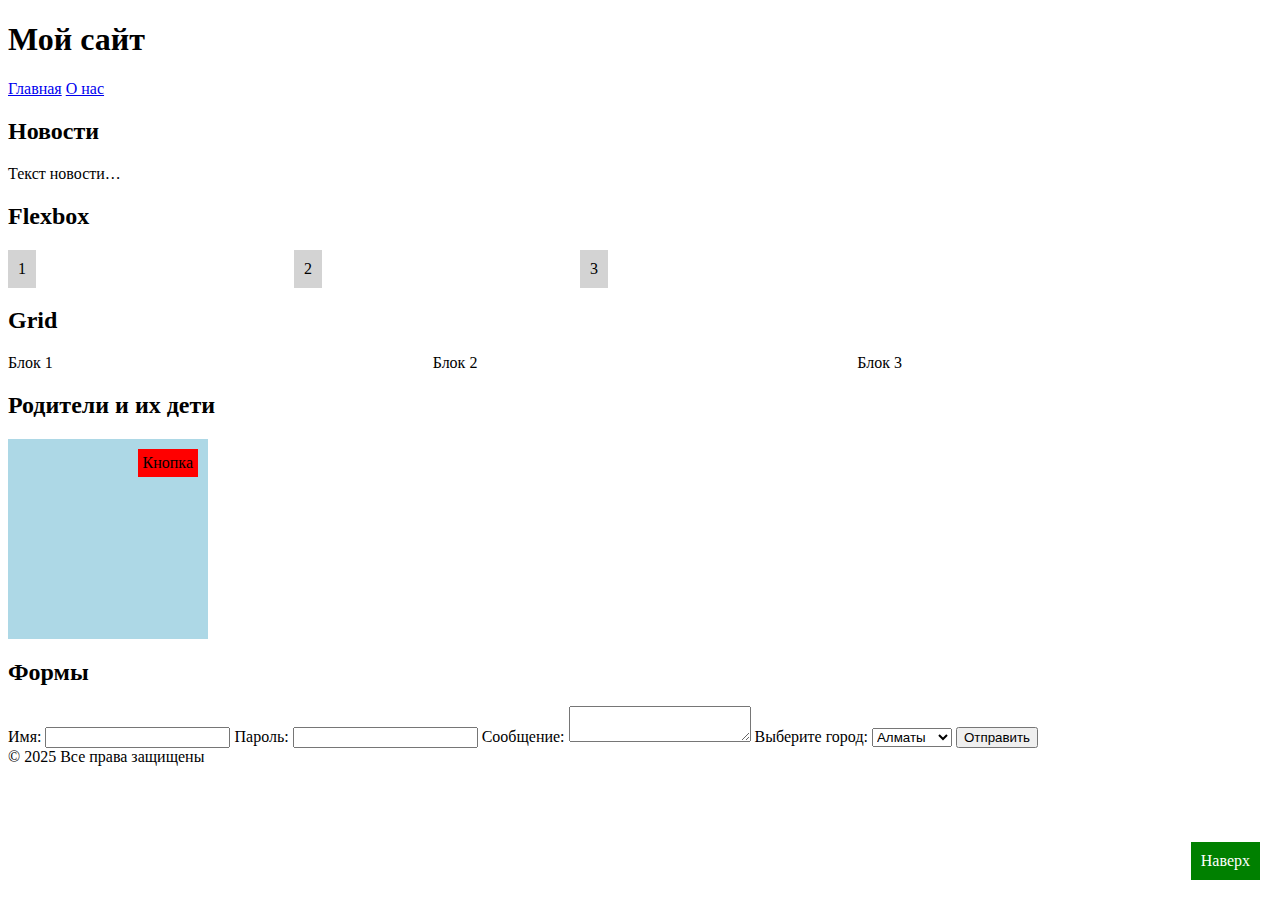
<file: Html + css base/index.html>
<!DOCTYPE html>
<html lang="en">
<head>
  <meta charset="UTF-8">
  <meta name="viewport" content="width=device-width, initial-scale=1.0">
  <title>Document</title>
  <link rel="stylesheet" href="style.css">
</head>
<body>
  <header>
  <h1>Мой сайт</h1>
</header>

<nav>
  <a href="#">Главная</a>
  <a href="#">О нас</a>
</nav>

<main>
  <section>
    <h2>Новости</h2>
    <p>Текст новости…</p>
  </section>
  <section>
    <h2>Flexbox</h2>
    <div class="container">
      <div class="item">1</div>
      <div class="item">2</div>
      <div class="item">3</div>
    </div>
  </section>

  <section>
    <h2>Grid</h2>
    <div class="grid">
      <div>Блок 1</div>
      <div>Блок 2</div>
      <div>Блок 3</div>
    </div>
  </section>
  <section>
    <h2>Родители и их дети</h2>
    <div class="parent">
      <div class="child">Кнопка</div>
    </div>
    <div class="fixed-btn">Наверх</div>

  </section>
  <section>
    <h2>Формы</h2>
    <form>
  <label>Имя:
    <input type="text" />
  </label>

  <label>Пароль:
    <input type="password" />
  </label>

  <label>Сообщение:
    <textarea></textarea>
  </label>

  <label>Выберите город:
    <select>
      <option>Алматы</option>
      <option>Астана</option>
      <option>Шымкент</option>
    </select>
  </label>

  <button type="submit">Отправить</button>
</form>


  </section>

</main>

<footer>
  © 2025 Все права защищены
</footer>
</body>
</html>
</file>
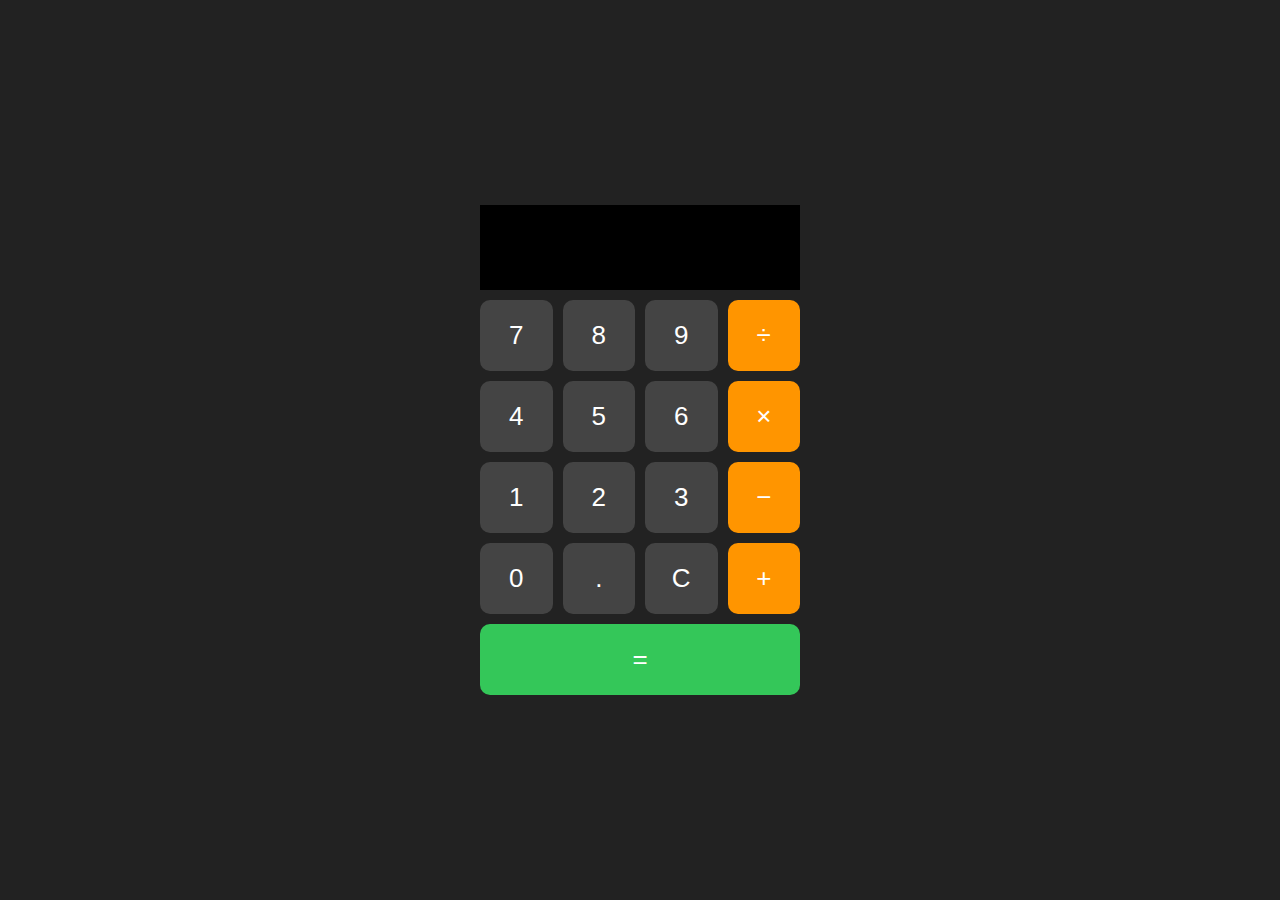
<file: Java Script base/Mini Projects/Calcualtor v2/index.html>
<!DOCTYPE html>
<html lang="en">
<head>
    <meta charset="UTF-8" />
    <meta name="viewport" content="width=device-width, initial-scale=1.0" />
    <title>Calculator</title>
    <link rel="stylesheet" href="style.css" />
</head>
<body>

<div class="calculator">
    <input id="display" type="text" disabled>

    <div class="buttons">
        <button data-key="7">7</button>
        <button data-key="8">8</button>
        <button data-key="9">9</button>
        <button data-key="/" class="op">÷</button>

        <button data-key="4">4</button>
        <button data-key="5">5</button>
        <button data-key="6">6</button>
        <button data-key="*" class="op">×</button>

        <button data-key="1">1</button>
        <button data-key="2">2</button>
        <button data-key="3">3</button>
        <button data-key="-" class="op">−</button>

        <button data-key="0">0</button>
        <button data-key=".">.</button>
        <button data-action="clear">C</button>
        <button data-key="+" class="op">+</button>

        <button data-action="equals" class="equals">=</button>
    </div>

</div>

<script src="script.js"></script>
</body>
</html>
</file>
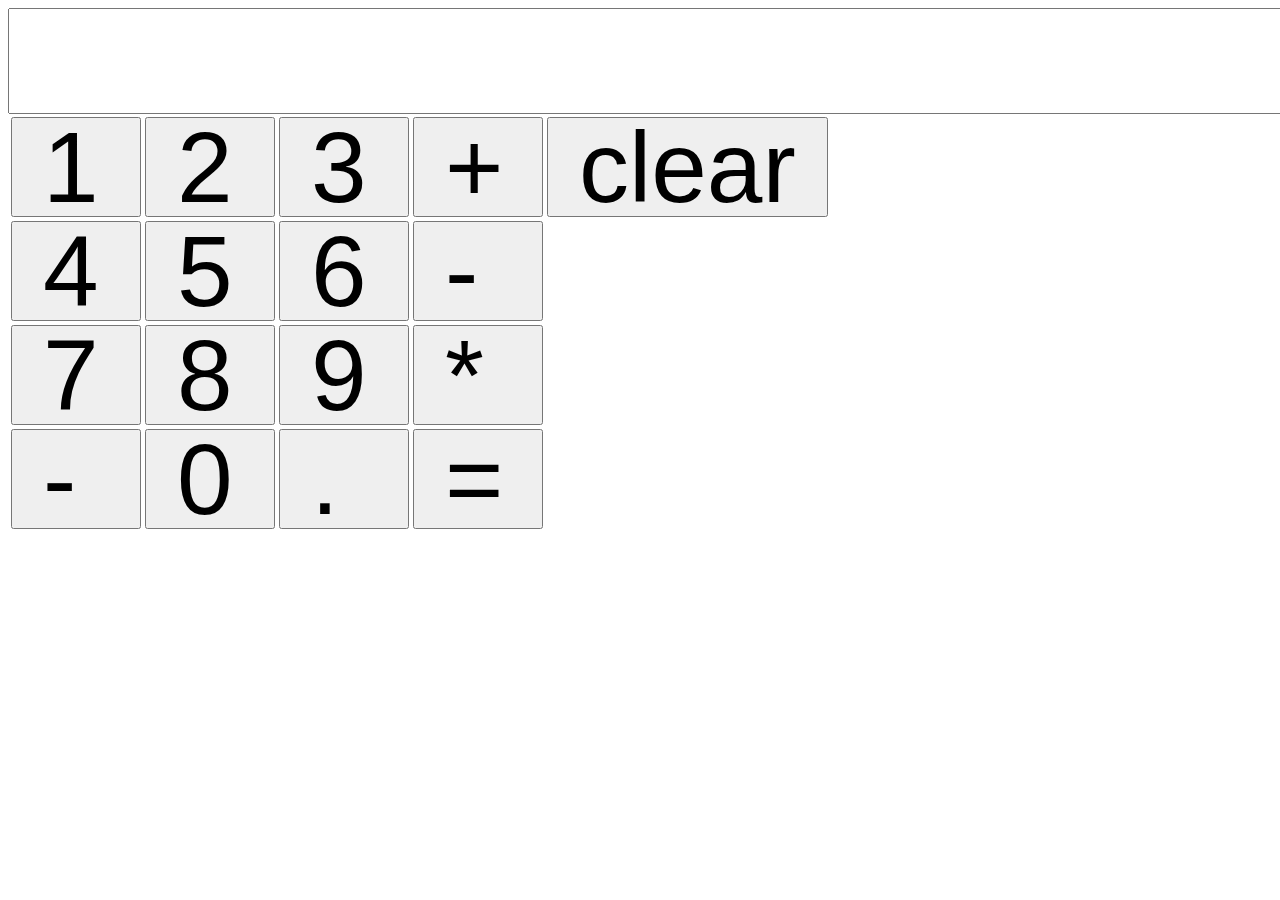
<file: Java Script base/Mini Projects/Calculator v1/index.html>
<!DOCTYPE html>
<html lang="en">
<head>
    <meta charset="UTF-8">
    <meta name="viewport" content="width=device-width, initial-scale=1.0">
    <title>Document</title>
    <link rel="stylesheet" href="style.css">
</head>
<body>
    <input id="out" type="text">
    <table>
    <tr>
        <td><button onclick="pressButton('1')">1</button></td>
        <td><button onclick="pressButton('2')">2</button></td>
        <td><button onclick="pressButton('3')">3</button></td>
        <td><button onclick="pressButton('+')">+</button></td>
        <td><button onclick="pressButton('c')">clear</button></td>
    </tr>
    <tr>
        <td><button onclick="pressButton('4')">4</button></td>
        <td><button onclick="pressButton('5')">5</button></td>
        <td><button onclick="pressButton('6')">6</button></td>
        <td><button onclick="pressButton('-')">-</button></td>
    </tr>
    <tr>
        <td><button onclick="pressButton('7')">7</button></td>
        <td><button onclick="pressButton('8')">8</button></td>
        <td><button onclick="pressButton('9')">9</button></td>
        <td><button onclick="pressButton('*')">*</button></td>
    </tr>
    <tr>
        <td><button onclick="pressButton('-')">-</button></td>
        <td><button onclick="pressButton('0')">0</button></td>
        <td><button onclick="pressButton('.')">.</button></td>
        <td><button onclick="pressButton('=')">=</button></td>
    </tr>
    </table>
    <script src="script.js"></script>
</body>
</html>
</file>
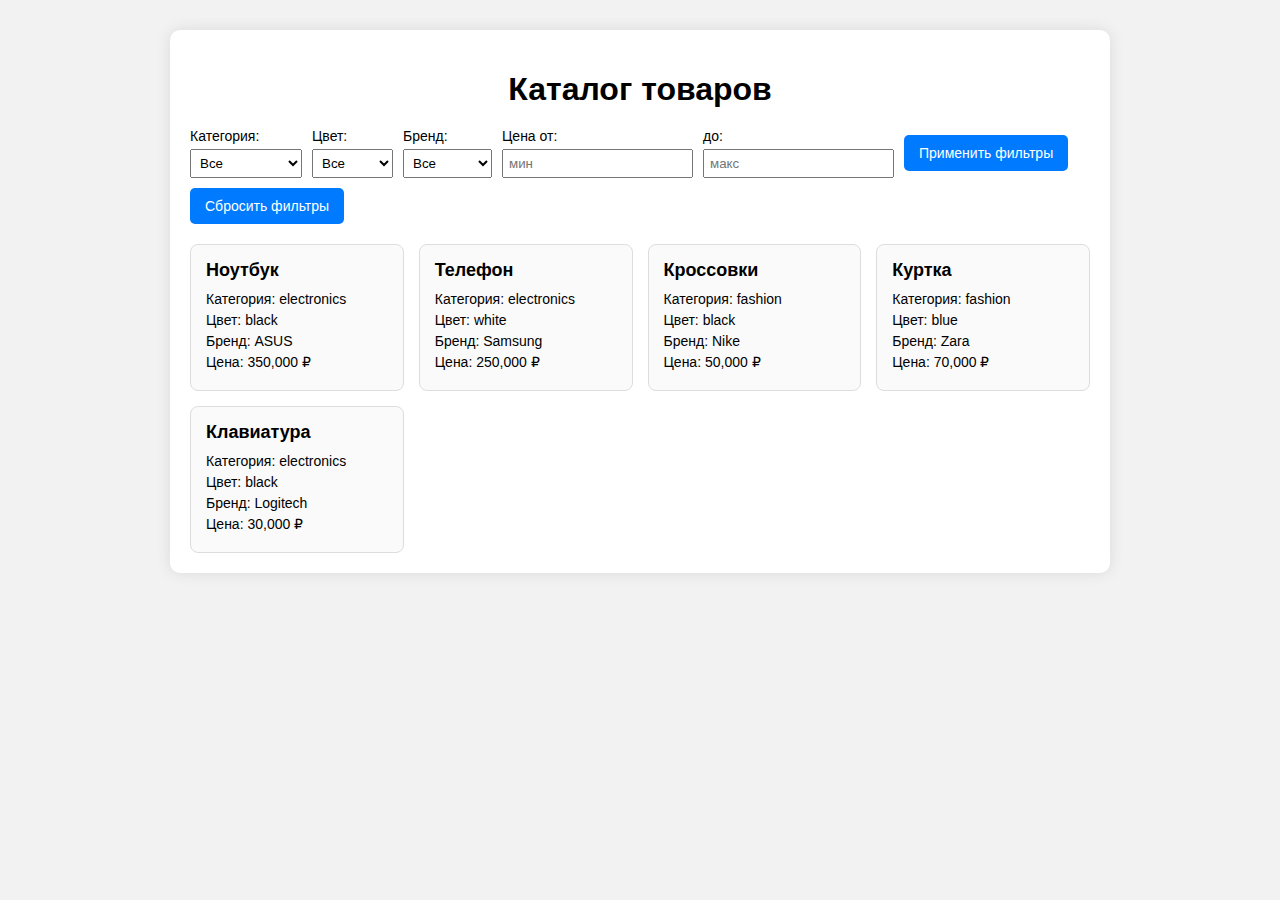
<file: Java Script base/Mini Projects/Filter v2/index.html>
<!DOCTYPE html>
<html lang="ru">
<head>
    <meta charset="UTF-8">
    <meta name="viewport" content="width=device-width, initial-scale=1.0">
    <title>Фильтр товаров</title>
    <link rel="stylesheet" href="style.css">
</head>
<body>

<div class="container">
    <h1>Каталог товаров</h1>

    <div class="filters">
        <label>
            Категория:
            <select id="categoryFilter">
                <option value="">Все</option>
                <option value="electronics">Электроника</option>
                <option value="fashion">Мода</option>
            </select>
        </label>

        <label>
            Цвет:
            <select id="colorFilter">
                <option value="">Все</option>
                <option value="black">Черный</option>
                <option value="white">Белый</option>
                <option value="blue">Синий</option>
            </select>
        </label>

        <label>
            Бренд:
            <select id="brandFilter">
                <option value="">Все</option>
                <option value="ASUS">ASUS</option>
                <option value="Samsung">Samsung</option>
                <option value="Nike">Nike</option>
                <option value="Zara">Zara</option>
                <option value="Logitech">Logitech</option>
            </select>
        </label>

        <label>
            Цена от:
            <input type="number" id="priceMin" placeholder="мин" min="0">
        </label>

        <label>
            до:
            <input type="number" id="priceMax" placeholder="макс" min="0">
        </label>

        <button id="applyFilters">Применить фильтры</button>
        <button id="clearFilters">Сбросить фильтры</button>
    </div>

    <div id="products" class="products"></div>
</div>

<script src="script.js"></script>
</body>
</html>
</file>
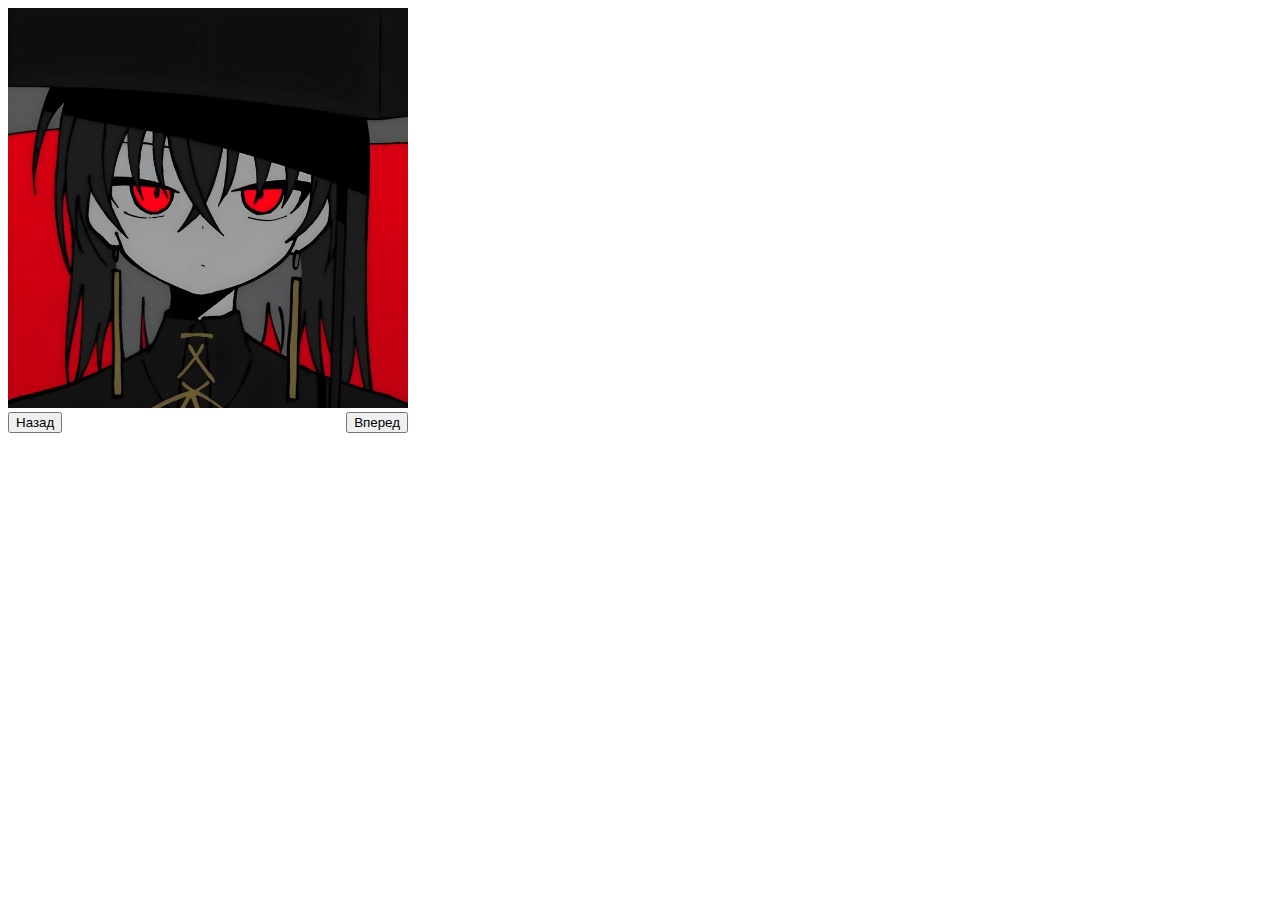
<file: Java Script base/Mini Projects/Slider v1/index.html>
<!DOCTYPE html>
<html lang="en">
<head>
    <meta charset="UTF-8">
    <meta name="viewport" content="width=device-width, initial-scale=1.0">
    <title>Document</title>
    <link rel="stylesheet" href="style.css">
</head>
<body>
    <div class="slider">
        <div class="slide"> <img src="./img/23127dcf77109e1fb2311de83a48621a.jpg" alt=""> </div>
        <div class="slide"><img src="./img/77.jpg " alt=""></div>
        <div class="slide"><img src="./img/af5c2dc9bdfc6bfbc14d613648576b63.jpg" alt=""></div>
        <div class="btn">
            <button id="prev">Назад</button>
            <button id="next">Вперед</button>
        </div>
    </div>
<script src="script.js"></script>
</body>
</html>
</file>
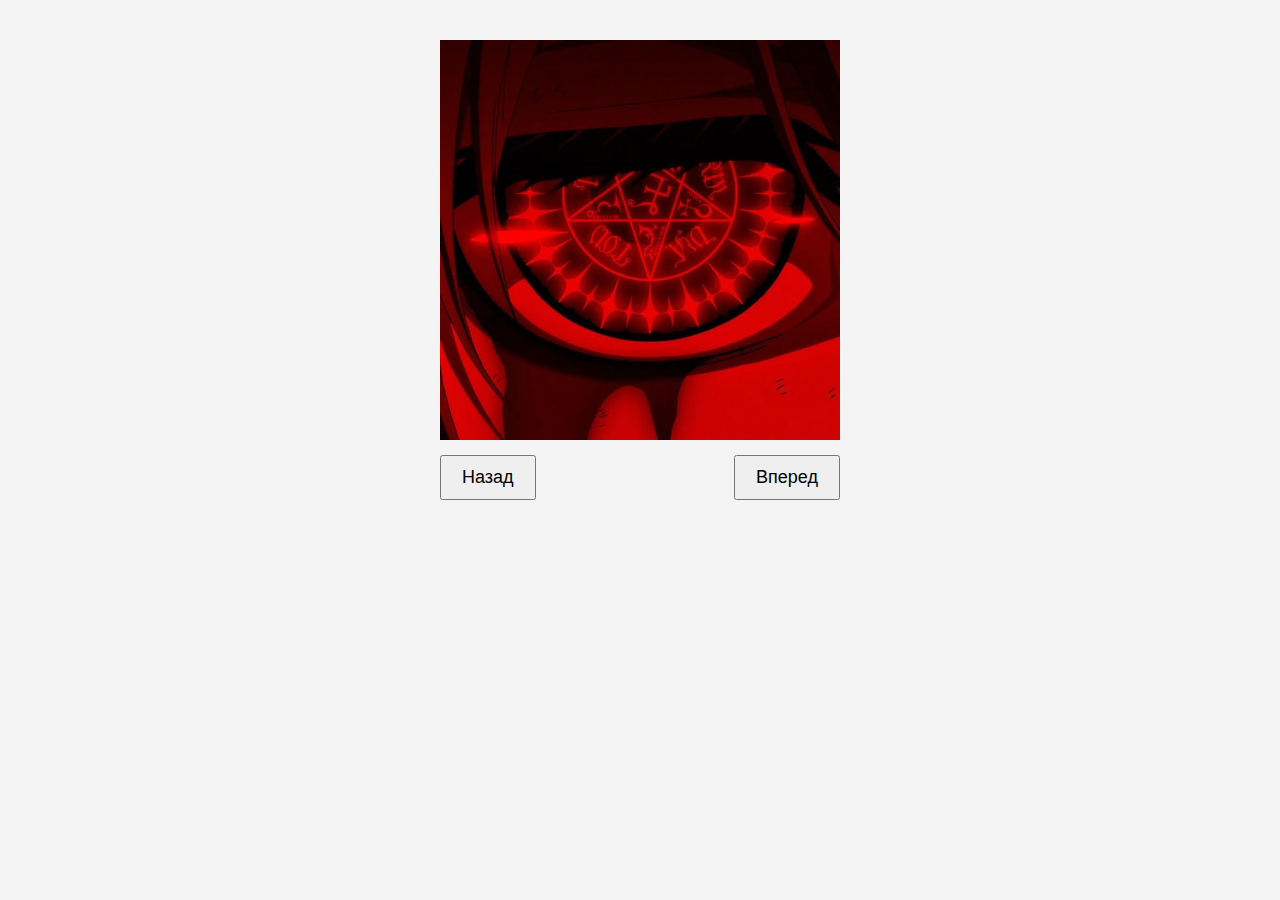
<file: Java Script base/Mini Projects/Slider v2/index.html>
<!DOCTYPE html>
<html lang="en">
<head>
    <meta charset="UTF-8">
    <meta name="viewport" content="width=device-width, initial-scale=1.0">
    <title>Mini Slider</title>
    <link rel="stylesheet" href="style.css">
</head>
<body>

<div class="slider">
    <div class="slides">
        <div class="slide active">
            <img src="./img/1.jpg" alt="Slide 1">
        </div>
        <div class="slide">
            <img src="./img/2.jpg" alt="Slide 2">
        </div>
        <div class="slide">
            <img src="./img/3.jpg" alt="Slide 3">
        </div>
    </div>

    <div class="controls">
        <button id="prev" class="btn">Назад</button>
        <button id="next" class="btn">Вперед</button>
    </div>
</div>

<script src="script.js"></script>
</body>
</html>
</file>
<file: Html + css base/style.css>
.container {
  display: flex;
  justify-content: space-between; /* распределение */
  align-items: center; /* выравнивание по вертикали */
}

.grid {
  display: grid;
  grid-template-columns: 1fr 1fr 1fr; /* три колонки */
  gap: 10px;
}

.item {
  background: lightgray;
  padding: 10px;
}

.container {
  width: 600px;
}

@media (max-width: 600px) {
  .container {
    width: 100%; /* на телефоне — во всю ширину */
  }
}

.parent {
  position: relative;
  width: 200px;
  height: 200px;
  background: lightblue;
}

.child {
  position: absolute;
  right: 10px;
  top: 10px;
  background: red;
  padding: 5px;
}
.fixed-btn {
  position: fixed;
  bottom: 20px;
  right: 20px;
  background: green;
  color: white;
  padding: 10px;
}
</file>
<file: Java Script base/Mini Projects/Calcualtor v2/style.css>
body {
    background: #222;
    display: flex;
    justify-content: center;
    align-items: center;
    min-height: 100vh;
    margin: 0;
    font-family: Arial;
}

.calculator {
    width: 320px;
}

#display {
    width: 100%;
    font-size: 40px;
    padding: 20px;
    box-sizing: border-box;
    text-align: right;
    background: #000;
    color: lime;
    border: none;
    margin-bottom: 10px;
}

.buttons {
    display: grid;
    grid-template-columns: repeat(4, 1fr);
    gap: 10px;
}

button {
    font-size: 26px;
    padding: 20px;
    border: none;
    border-radius: 10px;
    background: #444;
    color: #fff;
    cursor: pointer;
    transition: 0.1s;
}

button:active {
    transform: scale(0.95);
    background: #666;
}

.op {
    background: #ff9500;
}

.equals {
    grid-column: span 4;
    background: #34c759;
}
</file>
<file: Java Script base/Mini Projects/Calculator v1/style.css>
button{
    display: flex;
    min-width: 130px;
    height: 100px;
    font-size: 100px;
    padding: 30px;
    text-align: center;
    align-items: center;
}
input{
    width: 130*2px;
    height: 100px;
    font-size: 100px;
}
</file>
<file: Java Script base/Mini Projects/Filter v2/style.css>
body {
    margin: 0;
    font-family: Arial, sans-serif;
    background: #f2f2f2;
}

.container {
    max-width: 900px;
    margin: 30px auto;
    padding: 20px;
    background: #fff;
    border-radius: 10px;
    box-shadow: 0 0 15px rgba(0,0,0,0.1);
}

h1 {
    text-align: center;
    margin-bottom: 20px;
}

.filters {
    display: flex;
    flex-wrap: wrap;
    gap: 10px;
    margin-bottom: 20px;
    align-items: center;
}

.filters label {
    display: flex;
    flex-direction: column;
    font-size: 14px;
}

.filters input, .filters select {
    padding: 5px;
    margin-top: 5px;
    min-width: 80px;
}

.filters button {
    padding: 10px 15px;
    cursor: pointer;
    border: none;
    border-radius: 5px;
    background: #007bff;
    color: white;
    font-size: 14px;
    transition: 0.2s;
}

.filters button:hover {
    background: #0056b3;
}

.products {
    display: grid;
    grid-template-columns: repeat(auto-fill, minmax(200px, 1fr));
    gap: 15px;
}

.product-card {
    padding: 15px;
    border-radius: 8px;
    background: #fafafa;
    border: 1px solid #ddd;
    transition: 0.2s;
}

.product-card:hover {
    transform: translateY(-5px);
    box-shadow: 0 5px 15px rgba(0,0,0,0.1);
}

.product-card h3 {
    margin: 0 0 10px 0;
    font-size: 18px;
}

.product-card p {
    margin: 5px 0;
    font-size: 14px;
}
</file>
<file: Java Script base/Mini Projects/Slider v1/style.css>
.slide { display: none; }
.slide.active { display: block; }
img{
    width: 400px;
    height: 400px;
}
.btn {
    width: 400px;
    display: flex;
  justify-content: space-between;
}
</file>
<file: Java Script base/Mini Projects/Slider v2/style.css>
body {
    font-family: Arial, sans-serif;
    display: flex;
    justify-content: center;
    margin-top: 40px;
    background: #f4f4f4;
}

.slider {
    width: 400px;
    text-align: center;
}

.slides {
    width: 100%;
    height: 400px;
    position: relative;
}

.slide {
    display: none;
}

.slide.active {
    display: block;
}

img {
    width: 100%;
    height: 100%;
    object-fit: cover;
}

.controls {
    display: flex;
    justify-content: space-between;
    margin-top: 15px;
}

.btn {
    padding: 10px 20px;
    font-size: 18px;
    cursor: pointer;
}
</file>
